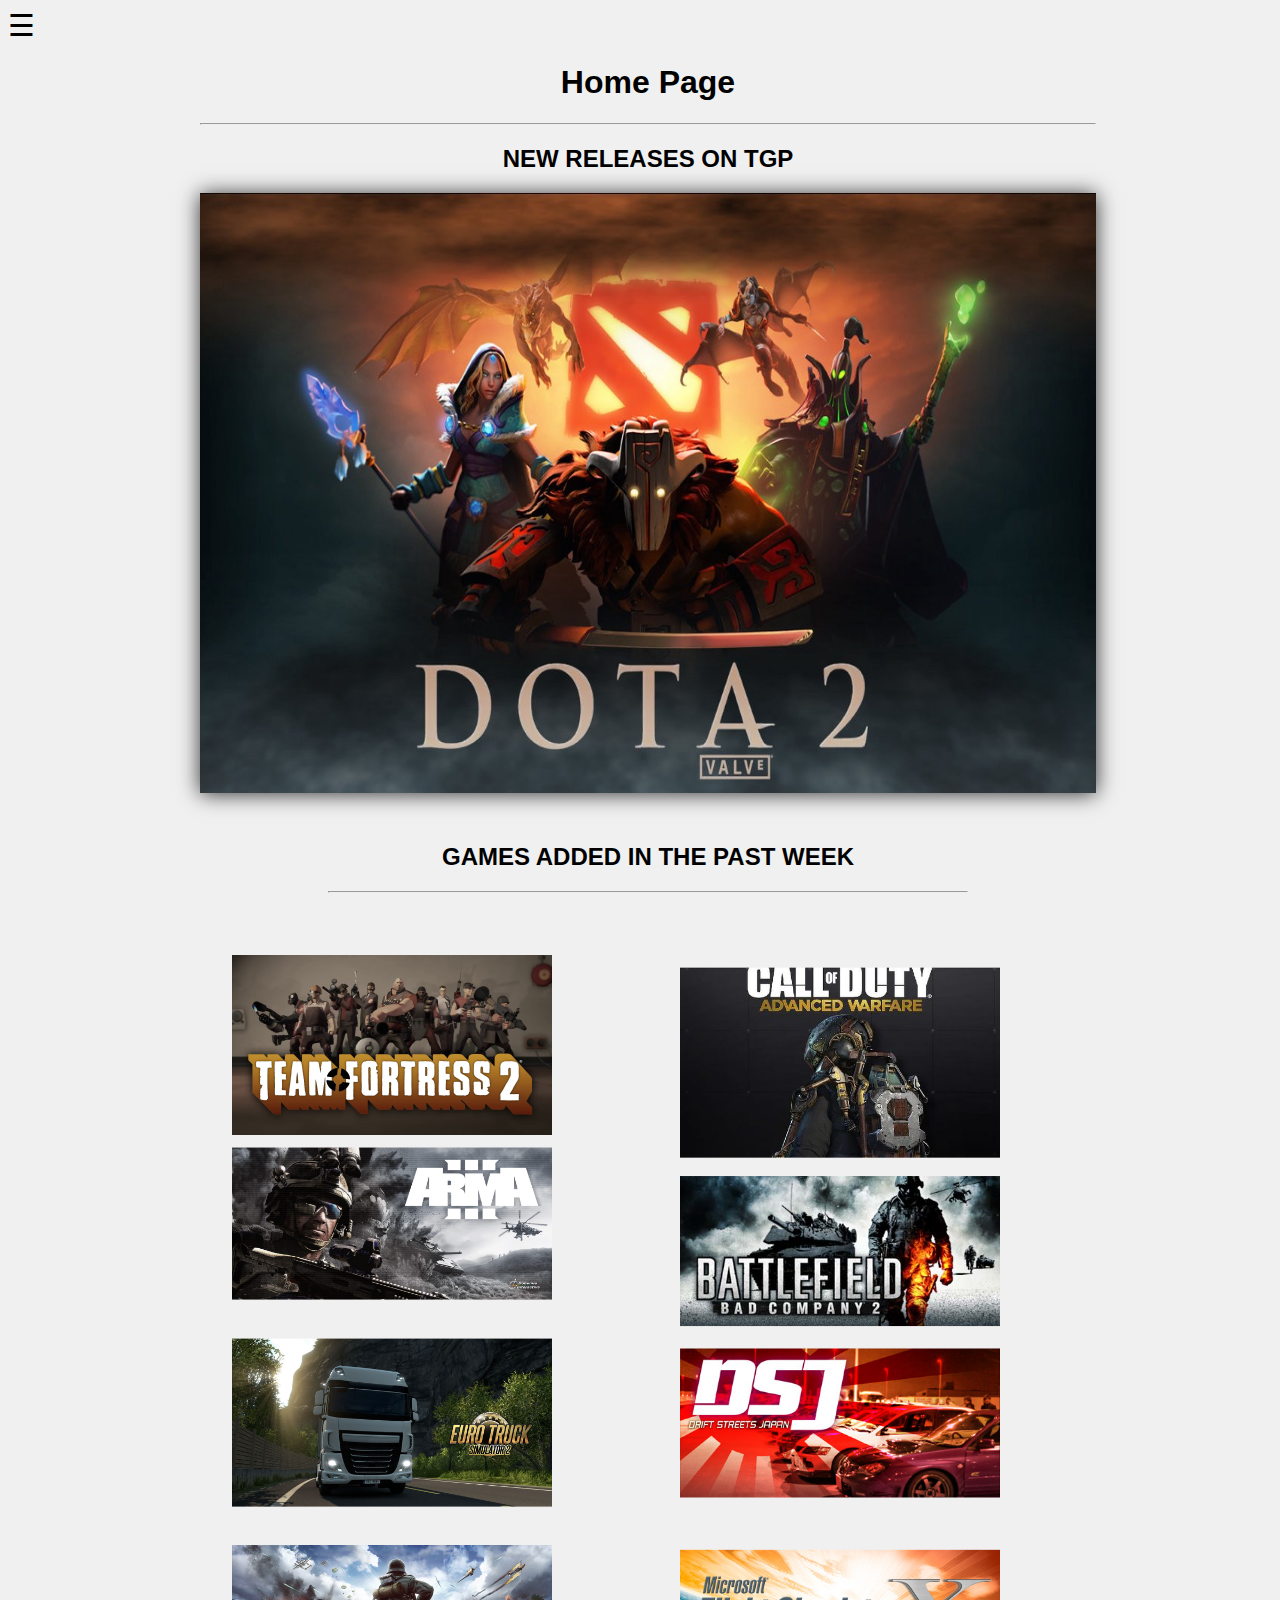
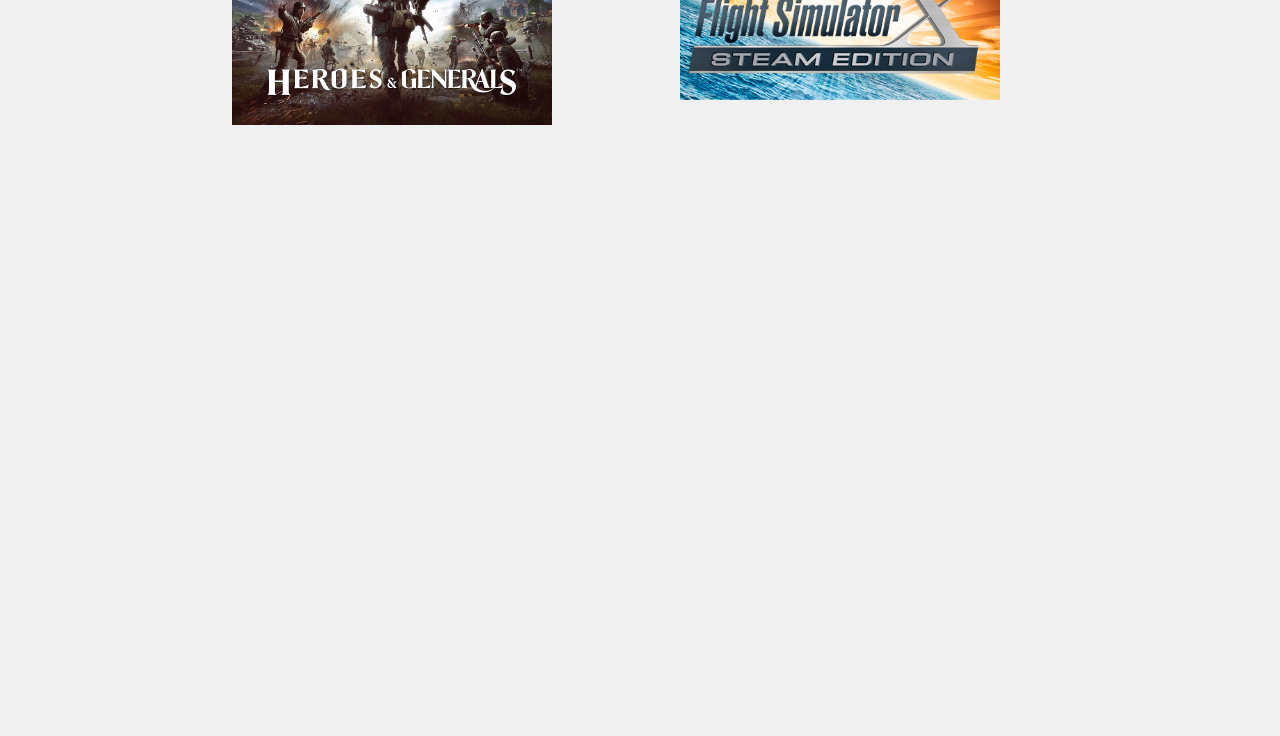
<file: index.html>
<!DOCTYPE html>
<html>
<head>
<link rel="stylesheet" type="text/css" href="homestyle.css">

<style>




</style>
</head>
<body>


	<script>
		

	function openNav() {
  document.getElementById("myNav").style.height = "100%";
}

function closeNav() {
  document.getElementById("myNav").style.height= "0%";
}

var images = ["1.jpg",
"3.jpg",
"4.jpg",
"5.jpg"];
var i=0;

function changeimage(){
	document.getElementById('slideimage').src=images[i];
	if(i<(images.length-1)){
		i++;
	}
	else{
		i=0;
	}

}

setInterval(changeimage,2000)
	
</script>



<div id="myNav" class="overlay">
  <a href="javascript:void(0)" class="closebtn" onclick="closeNav()">&times;</a>
  <div class="overlay-content">
    <a href="newsletter.html">NewsLetter</a>
    <a href="salepage.html">SALE!!</a>
    <a href="#">Store</a>
    <a href="profile.html">Profile</a>
    <a href="mylogin.html">Logout</a>
  </div>
</div>




<span style="font-size:30px;cursor:pointer" onclick="openNav()">&#9776; </span>
<center>

<h1>
	Home Page
</h1>

<div class="slideshow" >
<hr>
<h2>NEW RELEASES ON TGP</h2>
<image src="1.jpg" id="slideimage">

	</div>


<div class="expandimage">

	<h2><center>GAMES ADDED IN THE PAST WEEK</center></h2>
	<hr>
</div>

</br>

<div class="container">
	

  <img src="6.jpg" alt="Avatar" class="image" >
  <div class="overlayexpand">
    <div class="text"> Team Fortress 2</br> Online Multiplayer </br> Strategy </br> 78% Positive Responses</div>
  </div>
</div>
</br>
<div class="container">
  <img src="7.jpg" alt="Avatar" class="image">
  <div class="overlayexpand">
    <div class="text">ARMA 3</br> Online Multiplayer </br> Shooting </br> 75% Positive Responses</div>
  </div>
</div>
</br>
</br>
<div class="container">
  <img src="8.jpg" alt="Avatar" class="image">
  <div class="overlayexpand">
    <div class="text">Euro Truck Simulator 2 </br> Offile/Online Multiplayer </br>Trucking  </br>World Wide Maps  </br>  89% Positive Responses</div>
  </div>
</div>
</br>
</br>
<div class="container">
  <img src="9.jpg" alt="Avatar" class="image">
  <div class="overlayexpand">
  <div class="text">Heroes & Generals</br> Online Multiplayer  </br>Shooting </br>WW2 Story Mode </br>  %70 Positive Responses</div>
  </div>
</div>
<div class="containertwo">
  <img src="10.jpg" alt="Avatar" class="image">
  <div class="overlayexpand">
  <div class="text">COD: Advance Warfare</br> Online Multiplayer/Story Mode  </br>Shooting </br>Exteme Conditions </br>  76% Positive Responses</div>
  </div>
</div>
<div class="containerthree">
  <img src="11.jpg" alt="Avatar" class="image">
  <div class="overlayexpand">
  <div class="text">BattleField Bad Company 2</br> Online/Offline  </br>Shooting </br>Extreme Conditions </br>  78% Positive Responses</div>
  </div>
</div>
<div class="containerfour">
  <img src="12.jpg" alt="Avatar" class="image">
  <div class="overlayexpand">
  <div class="text">DSJ</br> Online/Offline  </br>Drifting </br> Story Mode </br>  56% Positive Responses</div>
  </div>
</div>
<div class="containerfive">
  <img src="13.jpg" alt="Avatar" class="image">
  <div class="overlayexpand">
  <div class="text">Flight Simulator X</br> Online Multiplayer/ Story Mode Practice</br>Simulator </br>Trainig </br>  72% Positive Responses</div>
  </div>
</div>




</center>

     
</body>
</html>
</file>
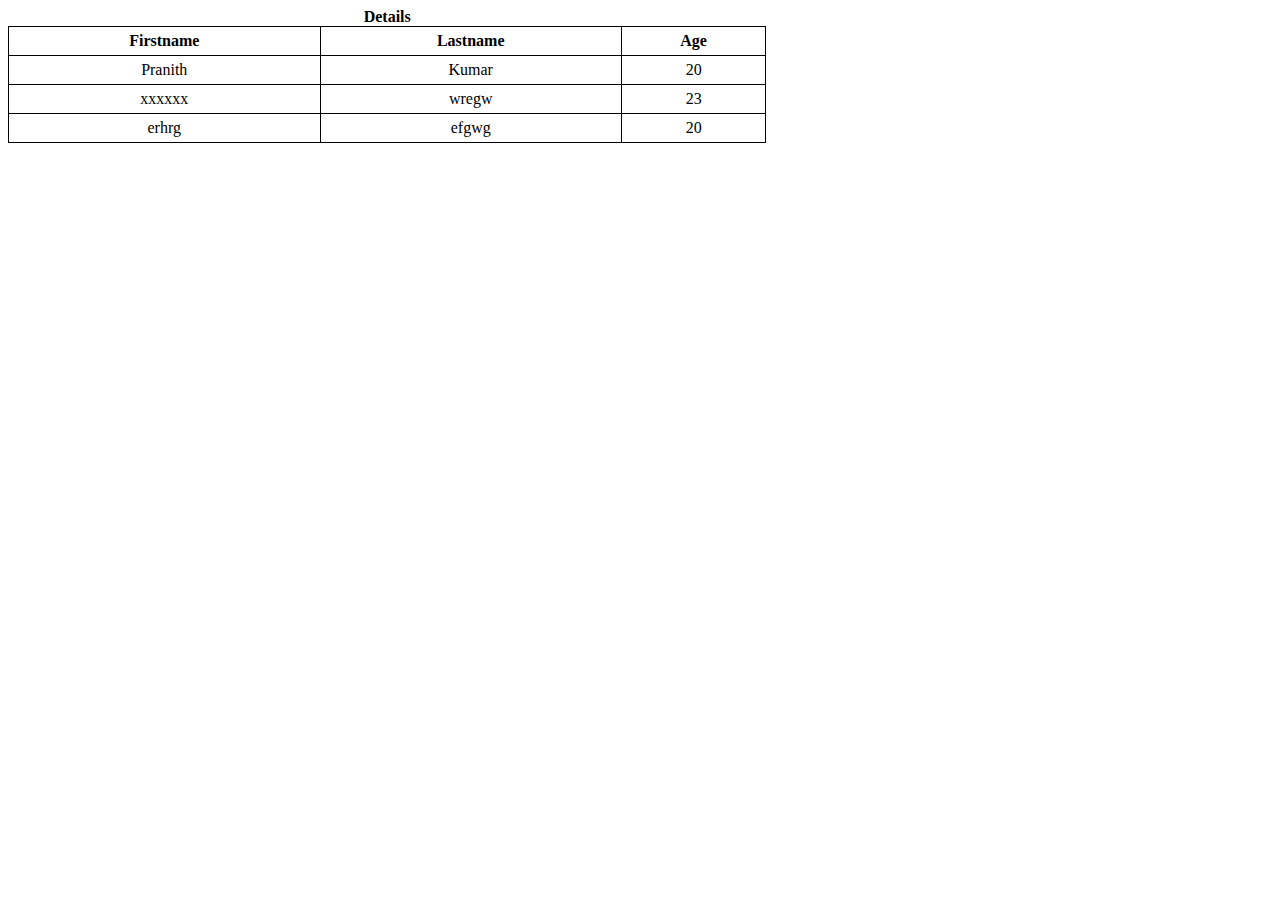
<file: Basic.html>
<!DOCTYPE html>
<html>
<head>
	<style>
		table,th,td{
			
			border:1px solid black;
            border-collapse: collapse;
         
		}
		th,td{
			padding: 5px;
	        text-align: center;	
		}
		table{
			border-spacing: 10px;
		}

	</style>
<body>
<table style="width: 60%">
   <caption><b>Details</b></caption>
<tr>
	<th>Firstname</th>
	<th>Lastname</th>
	<th>Age</th>
</tr>
<tr>

	<td>Pranith</td>
	<td>Kumar</td>
	<td>20</td>
</tr>
<tr>
	<td>xxxxxx</td>
	<td>wregw</td>
	<td>23</td>
</tr>
<tr>
	<td>erhrg</td>
	<td>efgwg</td>
	<td>20</td>
</tr>
</table>
</body>
</html>
</file>
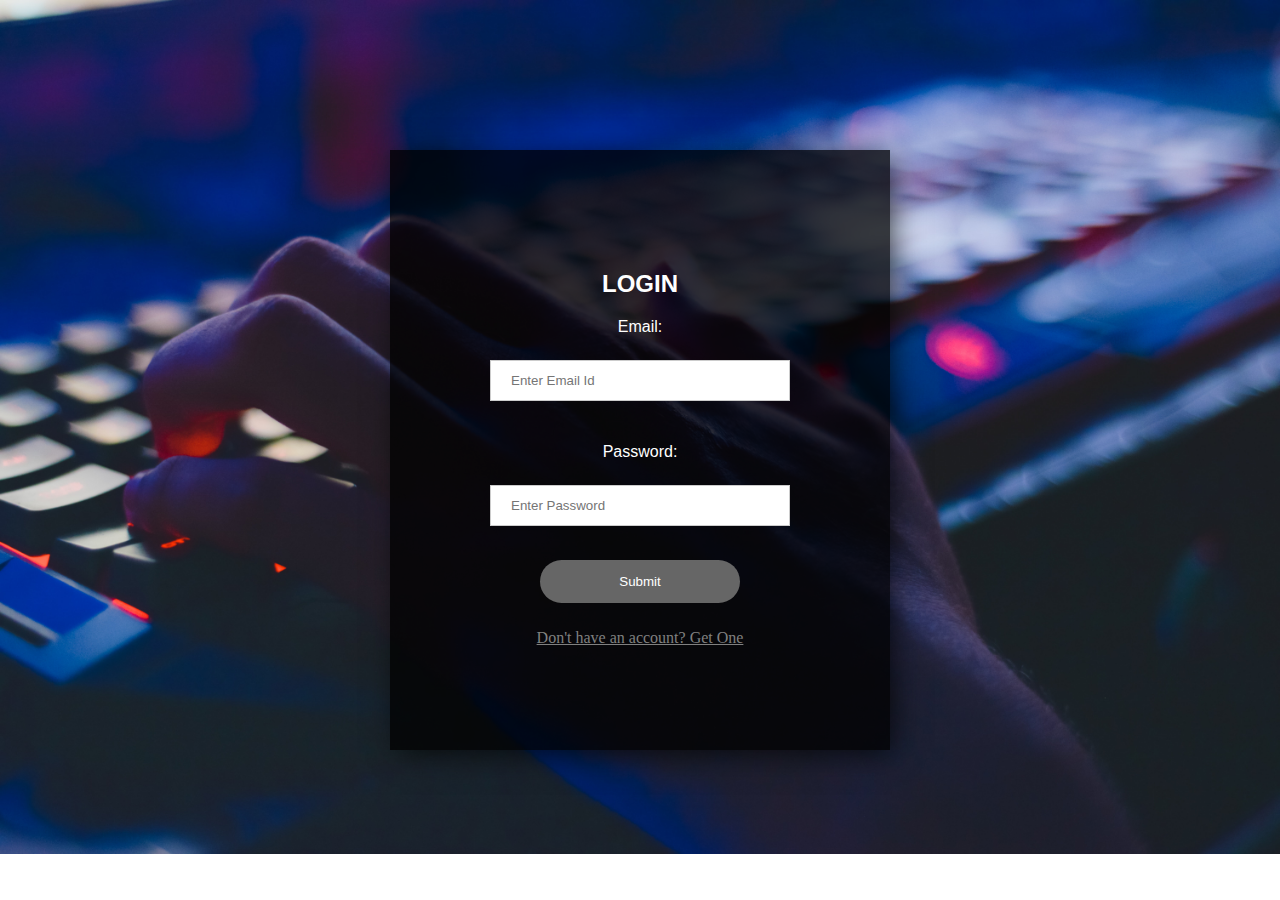
<file: mylogin.html>
<!DOCTYPE html>
<html>
<head>
	<style>
		.LoginBox{
			width: 500px;
			height:600px;
			background-color: rgba(0,0,0,0.75);
			color: #fff;
			top: 50%;
			left:50%;
			position: absolute;
			transform: translate(-50%,-50%);
			box-sizing: border-box;
			padding: 100px 0px;
			box-shadow: 6px 6px 29px -4px rgba(0,0,0,0.75);
		}

		
		

input[type=text], input[type=password] {
  width: 60%;
  padding: 12px 20px;
  margin: 8px 0;
  display: inline-block;
  border: 1px solid #ccc;
  box-sizing: border-box;

}

 button {
  background-color: #666666;
  color: white;
  padding: 14px 20px;
  margin: 8px 0;
  border: none;
  border-radius: 50px ;
  cursor: pointer;
  width: 40%;
  font-family: Impact, Charcoal, sans-serif;
}

button:hover {
  opacity: 0.8;
}
body {
  background-image: url("2.jpg");
  background-repeat: no-repeat;
  height: 100%;
  background-size: cover;

}
h2{
	font-family: Impact, Charcoal, sans-serif;
}
p{
	font-family: Impact, Charcoal, sans-serif;
}
span{
	font-family: Impact, Charcoal, sans-serif;
}

	</style>


</head>
<body>

 <script type="text/javascript">
 	function validate() {
 		var a= document.LoginForm.EmailId.value;
 		var b=document.LoginForm.password.value;
 		if((a.length)=='0')
 		{
          document.getElementById('message').innerHTML="Please Enter Email Id";
 		}
 		if(a.indexOf('@')<=0){
 			document.getElementById('message').innerHTML="Invalid Email Id";
 			return false;
 		}
 		if((a.charAt(a.length-4)!='.') && (a.charAt(a.length-3)!='.')){
 			document.getElementById('message').innerHTML="Invalid Email Id";
 			return false;
 		}
 	
			
 		else{
 			alert("Login Success");
 			window.location="myhome.html";
 			return false;
 		}
 		
 		
 	}
 </script>


	<form name="LoginForm" onsubmit="return validate()">
	

	<div class="LoginBox">
	<center>

		<span><h2>LOGIN</h2></span> 


		<p>Email:</p>
	<input type="text" placeholder="Enter Email Id" name="EmailId" value="" required="required">
</br>

	<span id="message" ></span>
</br>


<p>Password:</p><input type="password" placeholder="Enter Password" name="password" value="" required="required" >
</br>
</br>


<button type="Submit">Submit</button>
</br>
</br>


<a href="mysignup.html" id="Account">Don't have an account? Get One</a>
<style text="text/css">
	#Account{
		color: gray;

	}
	#Account:hover{
		color: yellow;
	}
	</div>

</style>
</center>
	
</form>
</body>
</html>
</file>
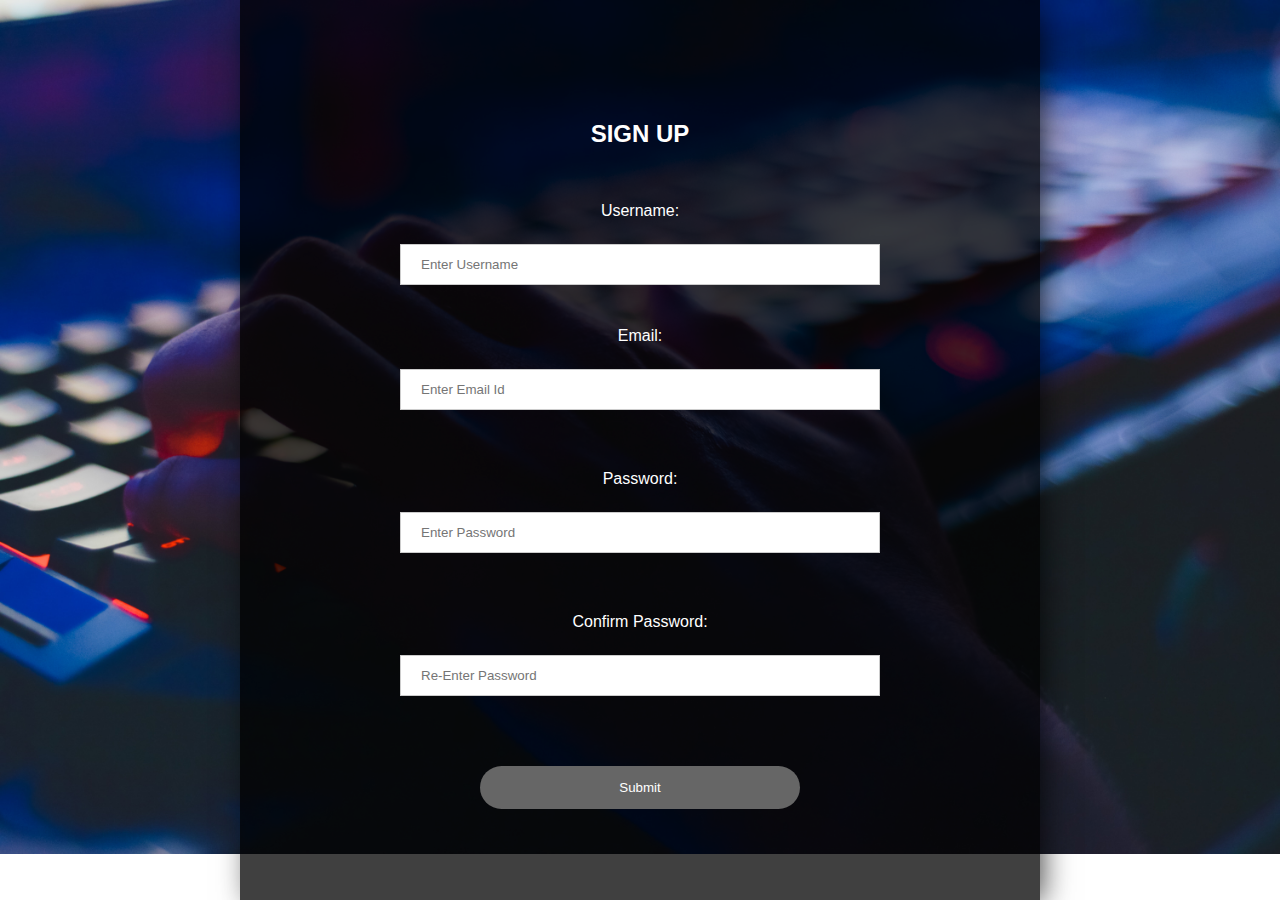
<file: mysignup.html>
<!DOCTYPE html>
<html>
<head>
	<title></title>
	<style type="text/css">
		.LoginBox{
			width: 800px;
			height:900px;
			background-color: rgba(0,0,0,0.75);
			color: #fff;
			top: 50%;
			left:50%;
			position: absolute;
			transform: translate(-50%,-50%);
			box-sizing: border-box;
			padding: 100px 0px;
			box-shadow: 6px 6px 29px -4px rgba(0,0,0,0.75);
		}

  input[type=text], input[type=password] {
  width: 60%;
  padding: 12px 20px;
  margin: 8px 0;
  display: inline-block;
  border: 1px solid #ccc;
  box-sizing: border-box;

}
	body {
  background-image: url("2.jpg");
  background-repeat: no-repeat;
  height: 100%;
  background-size: cover;

}
  button {
  background-color: #666666;
  color: white;
  padding: 14px 20px;
  margin: 8px 0;
  border: none;
  border-radius: 50px ;
  cursor: pointer;
  width: 40%;
  font-family: Impact, Charcoal, sans-serif;
}
h2{
	font-family: Impact, Charcoal, sans-serif;
}
p{
	font-family: Impact, Charcoal, sans-serif;
}
span{
	font-family: Impact, Charcoal, sans-serif;
}

button:hover {
  opacity: 0.8;
}
	</style>
	
</head>
<body>
	<script type="text/javascript">
		function passvalidate(){
			var a=document.getElementById('Password').value;
			var b=document.getElementById('Passwords').value;
			var c=document.getElementById('email').value;

			if(a==""){
				document.getElementById('message').innerHTML="Please Enter Password";
				return false;
			}
			if(a.length<5){
				document.getElementById('message').innerHTML="Password must be greater than 5 characters";
				return false;
			}
			if(a.length>15){
				document.getElementById('message').innerHTML="Password must be lesser than 15 characters";
				return false;
			}
			if(a!=b){
				document.getElementById('messages').innerHTML="Passwords Don't Match";
				return false;
			}
			if((c.length)=='0')
 		{
          document.getElementById('emess').innerHTML="Please Enter Email Id";
 		}
 		if(c.indexOf('@')<=0){
 			document.getElementById('emess').innerHTML="Invalid Email Id";
 			return false;
 		}
 		if((c.charAt(c.length-4)!='.') && (c.charAt(c.length-3)!='.')){
 			document.getElementById('emess').innerHTML="Invalid Email Id";
 			return false;
 		}
 		else{
 			alert("Sign Up Success");
 			window.location="myhome.html";
 			return false;
 		}

		}
	</script>


	<form onsubmit="return passvalidate()">
		<div class="LoginBox">
			<center>

				<span><h2>SIGN UP</h2></span> 
			</br>
		<p>Username:</p>
	

		<input type="text" name="username" placeholder="Enter Username" required="required">
	</br>
</br>
<p>Email:</p>

<input type="text" id="email" placeholder="Enter Email Id" value="" required="required">
</br>
<span id="emess"> </span>
</br>
</br>

		<p>Password:</p>
	
		<input type="password" id="Password" placeholder="Enter Password" value="" required="required">
		</br>
<span id="message"> </span>
	</br>
</br>
 
		<p>Confirm Password:</p>
	
		<input type="password"  id="Passwords" placeholder="Re-Enter Password" value="" required="required">
		</br>
<span id="messages">  </span>
</br></br></br>
<button type="Submit">Submit</button>

</center>
</div>
	</form>

</body>
</html>
</file>
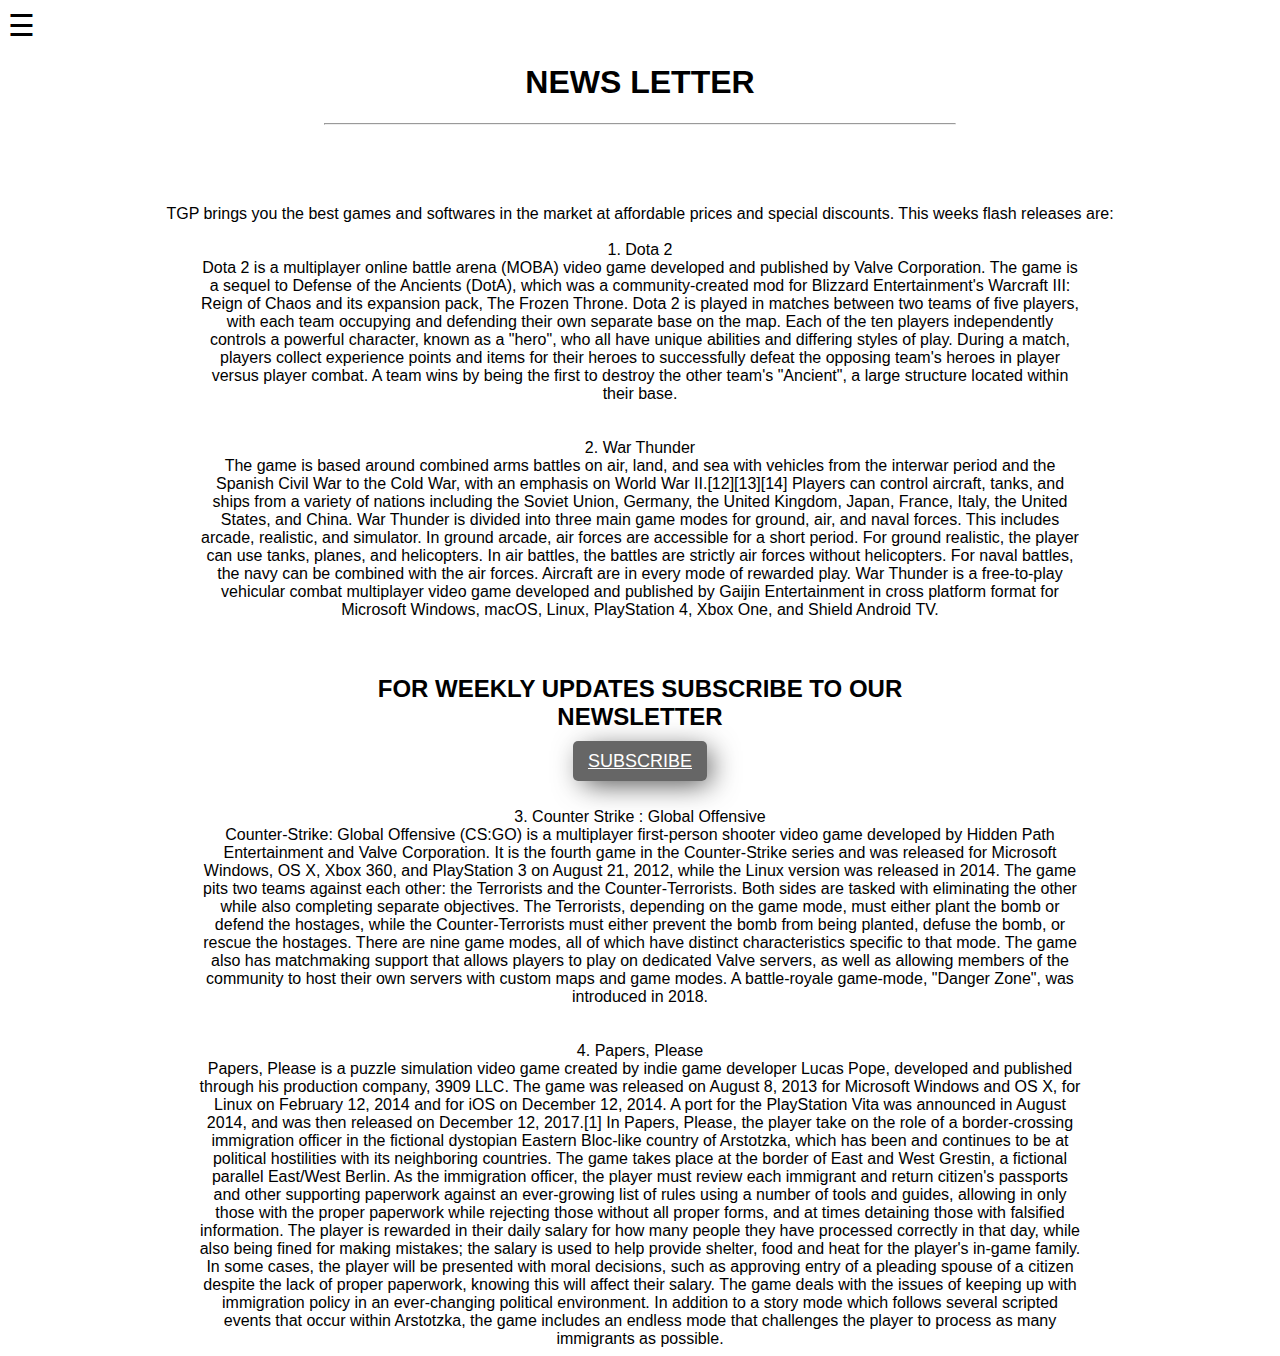
<file: newsletter.html>
<!DOCTYPE html>
<html>
<head>
	<title>NEWSLETTER</title>
	<link rel="stylesheet" type="text/css" href="style.css">


</head>
<body>

	<script>
		

	function openNav() {
  document.getElementById("myNav").style.height = "100%";
}

function closeNav() {
  document.getElementById("myNav").style.height= "0%";
}

	
</script>



<div id="myNav" class="overlay">
  <a href="javascript:void(0)" class="closebtn" onclick="closeNav()">&times;</a>
  <div class="overlay-content">
  	<a href="myhome.html">Home</a>
    
    <a href="salepage.html">SALE!!</a>
    <a href="#">Store</a>
    <a href="profile.html">Profile</a>
    <a href="mylogin.html">Logout</a>
  </div>
</div>




<span style="font-size:30px;cursor:pointer" onclick="openNav()">&#9776; </span>
<center>

<div class="main">
	<h1><center>NEWS LETTER</center></h1>
	<hr>
</div>
</br></br></br></br>
TGP brings you the best games and softwares in the market at affordable prices and special discounts.

This weeks flash releases are:
</br>
</br>
<div class="container">
1. Dota 2
</br>
Dota 2 is a multiplayer online battle arena (MOBA) video game developed and published by Valve Corporation. The game is a sequel to Defense of the Ancients (DotA), which was a community-created mod for Blizzard Entertainment's Warcraft III: Reign of Chaos and its expansion pack, The Frozen Throne. Dota 2 is played in matches between two teams of five players, with each team occupying and defending their own separate base on the map. Each of the ten players independently controls a powerful character, known as a "hero", who all have unique abilities and differing styles of play. During a match, players collect experience points and items for their heroes to successfully defeat the opposing team's heroes in player versus player combat. A team wins by being the first to destroy the other team's "Ancient", a large structure located within their base.
</br></br></br>
2. War Thunder
</br>
The game is based around combined arms battles on air, land, and sea with vehicles from the interwar period and the Spanish Civil War to the Cold War, with an emphasis on World War II.[12][13][14] Players can control aircraft, tanks, and ships from a variety of nations including the Soviet Union, Germany, the United Kingdom, Japan, France, Italy, the United States, and China.

War Thunder is divided into three main game modes for ground, air, and naval forces. This includes arcade, realistic, and simulator. In ground arcade, air forces are accessible for a short period. For ground realistic, the player can use tanks, planes, and helicopters. In air battles, the battles are strictly air forces without helicopters. For naval battles, the navy can be combined with the air forces. Aircraft are in every mode of rewarded play.

War Thunder is a free-to-play vehicular combat multiplayer video game developed and published by Gaijin Entertainment in cross platform format for Microsoft Windows, macOS, Linux, PlayStation 4, Xbox One, and Shield Android TV.
</br></br></br>
<div class="container">
		<h2>FOR WEEKLY UPDATES SUBSCRIBE TO OUR NEWSLETTER</h2>
		<a href="#" class="button" id="button">SUBSCRIBE</a>

	</div>
	<br><br>
3. Counter Strike : Global Offensive
</br>
Counter-Strike: Global Offensive (CS:GO) is a multiplayer first-person shooter video game developed by Hidden Path Entertainment and Valve Corporation. It is the fourth game in the Counter-Strike series and was released for Microsoft Windows, OS X, Xbox 360, and PlayStation 3 on August 21, 2012, while the Linux version was released in 2014.

The game pits two teams against each other: the Terrorists and the Counter-Terrorists. Both sides are tasked with eliminating the other while also completing separate objectives. The Terrorists, depending on the game mode, must either plant the bomb or defend the hostages, while the Counter-Terrorists must either prevent the bomb from being planted, defuse the bomb, or rescue the hostages. There are nine game modes, all of which have distinct characteristics specific to that mode. The game also has matchmaking support that allows players to play on dedicated Valve servers, as well as allowing members of the community to host their own servers with custom maps and game modes. A battle-royale game-mode, "Danger Zone", was introduced in 2018.
</br></br></br>
4. Papers, Please
</br>
Papers, Please is a puzzle simulation video game created by indie game developer Lucas Pope, developed and published through his production company, 3909 LLC. The game was released on August 8, 2013 for Microsoft Windows and OS X, for Linux on February 12, 2014 and for iOS on December 12, 2014. A port for the PlayStation Vita was announced in August 2014, and was then released on December 12, 2017.[1]

In Papers, Please, the player take on the role of a border-crossing immigration officer in the fictional dystopian Eastern Bloc-like country of Arstotzka, which has been and continues to be at political hostilities with its neighboring countries. The game takes place at the border of East and West Grestin, a fictional parallel East/West Berlin. As the immigration officer, the player must review each immigrant and return citizen's passports and other supporting paperwork against an ever-growing list of rules using a number of tools and guides, allowing in only those with the proper paperwork while rejecting those without all proper forms, and at times detaining those with falsified information. The player is rewarded in their daily salary for how many people they have processed correctly in that day, while also being fined for making mistakes; the salary is used to help provide shelter, food and heat for the player's in-game family. In some cases, the player will be presented with moral decisions, such as approving entry of a pleading spouse of a citizen despite the lack of proper paperwork, knowing this will affect their salary. The game deals with the issues of keeping up with immigration policy in an ever-changing political environment. In addition to a story mode which follows several scripted events that occur within Arstotzka, the game includes an endless mode that challenges the player to process as many immigrants as possible.





</div>

	<div class="popup">
		<div class="popup-content">
			<h2>PLEASE FILL IN DETAILS FOR WEEKLY UPDATES</h2>
			<img src="close.jpg" class="close" style="width:5%; height:10%; position:absolute; top:-20px; right: -10px; border-radius: 50px; cursor: pointer;
">
			<input type="text" name="username" placeholder="Username" required="required">
			<input type="text" name="email" placeholder="Email Id" required="required"><br>
			<a href="newsletter.html" class="button">SUBSCRIBE</a>
			
			
		</div>
		
	</div>
<script type="text/javascript">
	document.getElementById('button').addEventListener("click",function(){
		document.querySelector(".popup").style.display="flex";
})
	document.querySelector(".close").addEventListener("click", function(){
		document.querySelector(".popup").style.display="none";
	})
</script>
</center>
</body>
</html>
</file>
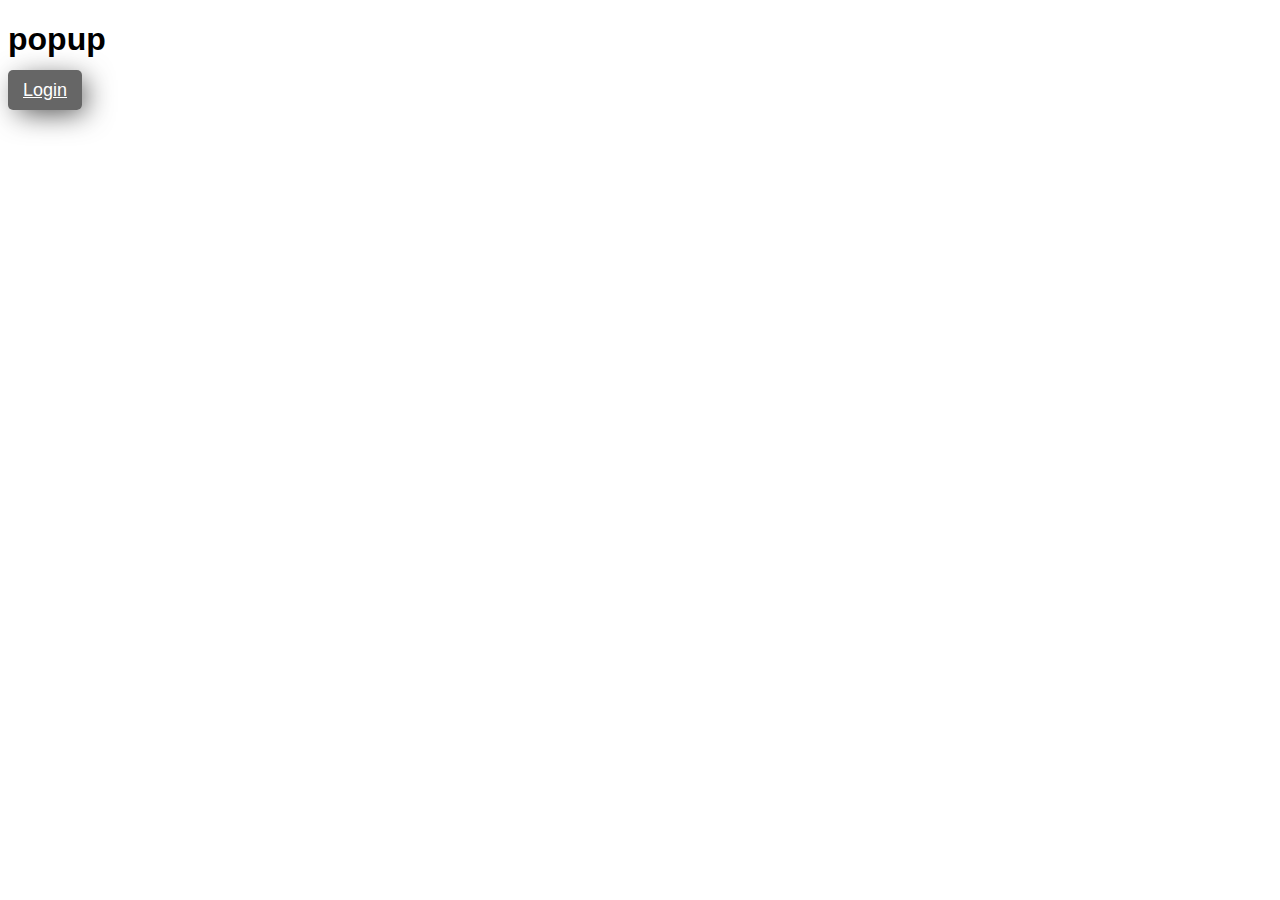
<file: popup.html>
<!DOCTYPE html>
<html>
<head>
<link rel="stylesheet" type="text/css" href="style.css">
	<title> </title>
</head>
<body>
	<div class="container">
		<h1>popup</h1>
		<a href="#" class="button" id="button">Login</a>

	</div>
	<div class="popup">
		<div class="popup-content">
			<input type="text" name="username" placeholder="username">
			<input type="password" name="password" placeholder="password">
			<a href="#" class="button">Login</a>
			
		</div>
		
	</div>
<script type="text/javascript">
	document.getElementById('button').addEventListener("click",function(){
		document.querySelector(".popup").style.display="flex";
	})
</script>
</body>
</html>
</file>
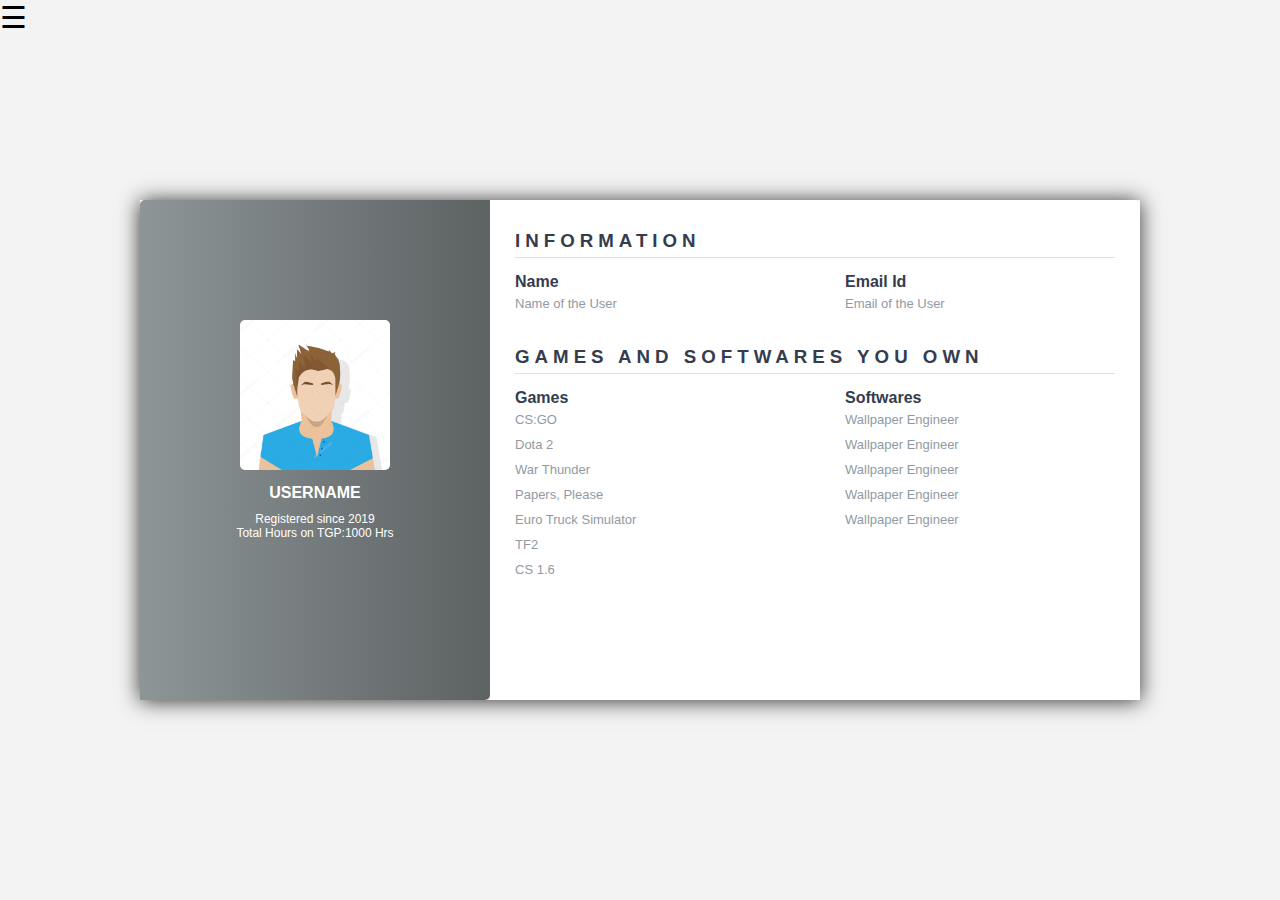
<file: profile.html>
<!DOCTYPE html>
<html>
<head>
	<link rel="stylesheet" type="text/css" href="styleprofile.css">
	<title></title>

</head>
<body>
	<script>
		

	function openNav() {
  document.getElementById("myNav").style.height = "100%";
}

function closeNav() {
  document.getElementById("myNav").style.height= "0%";
}

	
</script>



<div id="myNav" class="overlay">
  <a href="javascript:void(0)" class="closebtn" onclick="closeNav()">&times;</a>
  <div class="overlay-content">
  	<a href="myhome.html">Home</a>
    <a href="newsletter.html">News Letter</a>
    <a href="salepage.html">SALE!!</a>
    <a href="#">Store</a>
    
    <a href="mylogin.html">Logout</a>
  </div>
</div>




<span style="font-size:30px;cursor:pointer" onclick="openNav()">&#9776; </span>

	<div class="wrapper">
		<div class="left">
			<br><br><br><br><br>
			<img src="avatar.jpg" width="150">
			<h4>USERNAME</h4>
			<p>Registered since 2019</p>
			<p>Total Hours on TGP:1000 Hrs</p>
			


		</div>
			

			<div class="right">
			
			<div class="info">
				<h3>Information</h3>
				<div class="info_data">
					<div class="data">
						<h4>Name</h4>
						<p>Name of the User</p>
					</div>
					<div class="data">
						<h4>Email Id</h4>
						<p>Email of the User</p>

					</div>
				</div>
			</div>	
			
			<div class="infovuyv">
				<h3>Games and Softwares You Own</h3>
				<div class="infovuyv_data">
					<div class="data">
						<h4>Games</h4>
						<p>CS:GO</p>
						<p>Dota 2</p>
						<p>War Thunder</p>
						<p>Papers, Please</p>
						<p>Euro Truck Simulator</p>
						<p>TF2</p>
						<p>CS 1.6</p>
					</div>
					<div class="data">
						<h4>Softwares</h4>
						<p>Wallpaper Engineer</p>
						<p>Wallpaper Engineer</p>
						<p>Wallpaper Engineer</p>
						<p>Wallpaper Engineer</p>
						<p>Wallpaper Engineer</p>

					</div>
				</div>
			</div>	
		</div>
	</div>

</body>
</html>
</file>
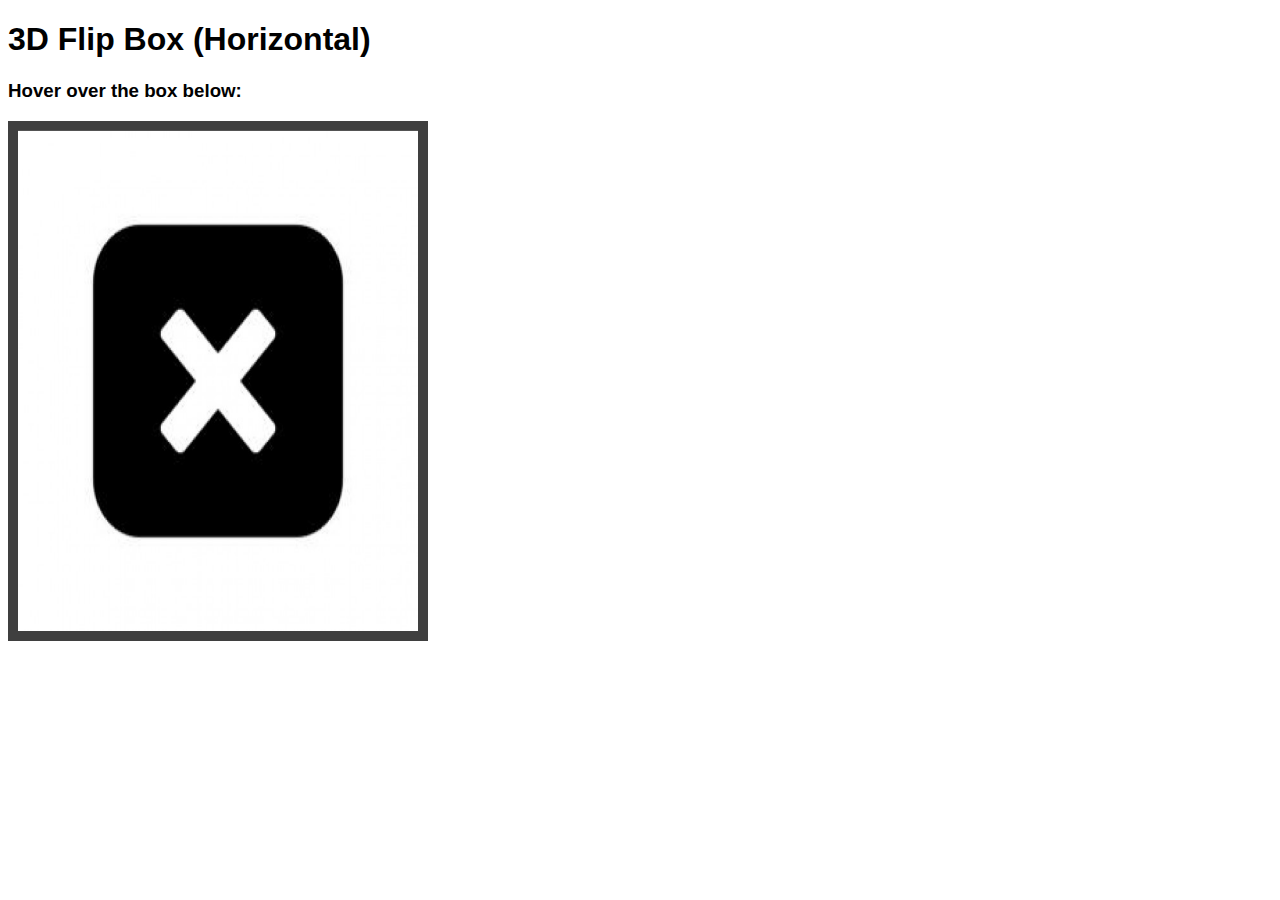
<file: sale.html>
<!DOCTYPE html>
<html>
<head>

<style>
body {
  font-family: Arial, Helvetica, sans-serif;
}

.flip-box {
  background-color: transparent;
  width: 400px;
  height: 500px;
  border: 10px solid #3f3f3f;
  perspective: 1000px;
}

.flip-box-inner {
  position: relative;
  width: 100%;
  height: 100%;
  text-align: center;
  transition: transform 0.8s;
  transform-style: preserve-3d;
}

.flip-box:hover .flip-box-inner {
  transform: rotateY(180deg);
}

.flip-box-front, .flip-box-back {
  position: absolute;
  width: 100%;
  height: 100%;
  backface-visibility: hidden;
}

.flip-box-front {
  background-color: #bbb;
  color: black;
}

.flip-box-back {
  background-color: #3f3f3f;
  color: white;
  transform: rotateY(180deg);
}
</style>
</head>
<body>

<h1>3D Flip Box (Horizontal)</h1>
<h3>Hover over the box below:</h3>

<div class="flip-box">
  <div class="flip-box-inner">
    <div class="flip-box-front">
      <img src="close.jpg" style="width:100%; height:100%;  cursor: pointer;">
     
    </div>
    <div class="flip-box-back">
      
    </div>
  </div>
</div>

</body>
</html>
</file>
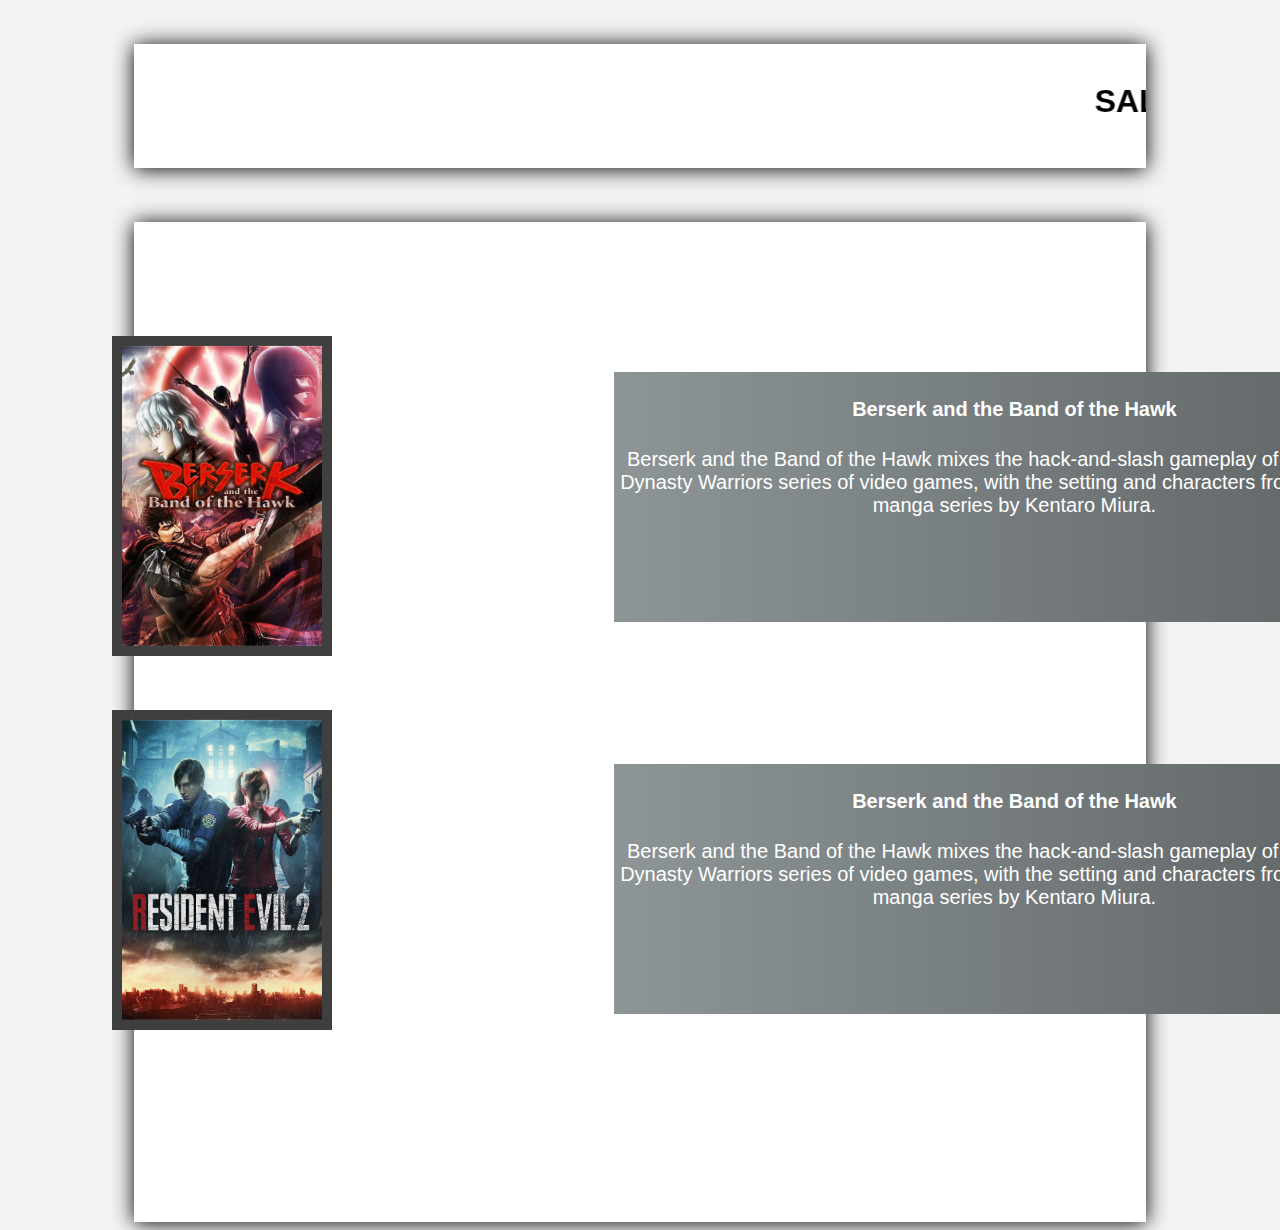
<file: salepage.html>
<!DOCTYPE html>
<html>
<head>
	<link rel="stylesheet" type="text/css" href="sale.css">
	<title>SALE!!</title>


</head>
<body>
	<center><br><br>
    <div class="container" width="80%">

<br>
	<h1><marquee>SALE!! &nbsp&nbsp&nbsp&nbsp&nbsp SALE!! &nbsp&nbsp&nbsp&nbsp&nbsp SALE!! &nbsp&nbsp&nbsp&nbsp&nbspSALE!! &nbsp&nbsp&nbsp&nbsp&nbsp SALE!! &nbsp&nbsp&nbsp&nbsp&nbsp SALE!! &nbsp&nbsp&nbsp&nbsp&nbsp</marquee></h1>
	<br>
	</center>
	<center><br><br><br>
	<div class="secondcontainer">
		<div class="firstdata">
		<h4>Berserk and the Band of the Hawk</h4>

		<p>Berserk and the Band of the Hawk mixes the hack-and-slash gameplay of Koei Tecmo's<br> Dynasty Warriors series of video games, with the setting and characters from the Berserk<br> manga series by Kentaro Miura.</p>


	</div>
		<br>
	<div class="flip-box" >
  <div class="flip-box-inner">
    <div class="flip-box-front">
      <img src="14.jpg" style="width:100%; height:100%;  cursor: pointer;">
     
    </div>
    <div class="flip-box-back">
    	<br><br><br>
    	<p>
    	Price Before Sale:2000
    	<br><br>
    	Price After Sale:999
      </p>
    </div>
  </div>
</div><br><br><br>

		<div class="seconddata">
		<h4>Berserk and the Band of the Hawk</h4>

		<p>Berserk and the Band of the Hawk mixes the hack-and-slash gameplay of Koei Tecmo's<br> Dynasty Warriors series of video games, with the setting and characters from the Berserk<br> manga series by Kentaro Miura.</p>


	</div>
<div class="flip-box" >
  <div class="flip-box-inner">
    <div class="flip-box-front">
    	
      <img src="15.jpg"  style="width:100%; height:100%;  cursor: pointer;">
  
     
    </div>
    <div class="flip-box-back">
    	<br><br><br>
    	<P>

    	Price Before Sale:2000
    	<br><br>
    	Price After Sale:999
      </p>
    </div>
  </div>
</div>
</div>
</div>

</center>
</body>
</html>
</file>
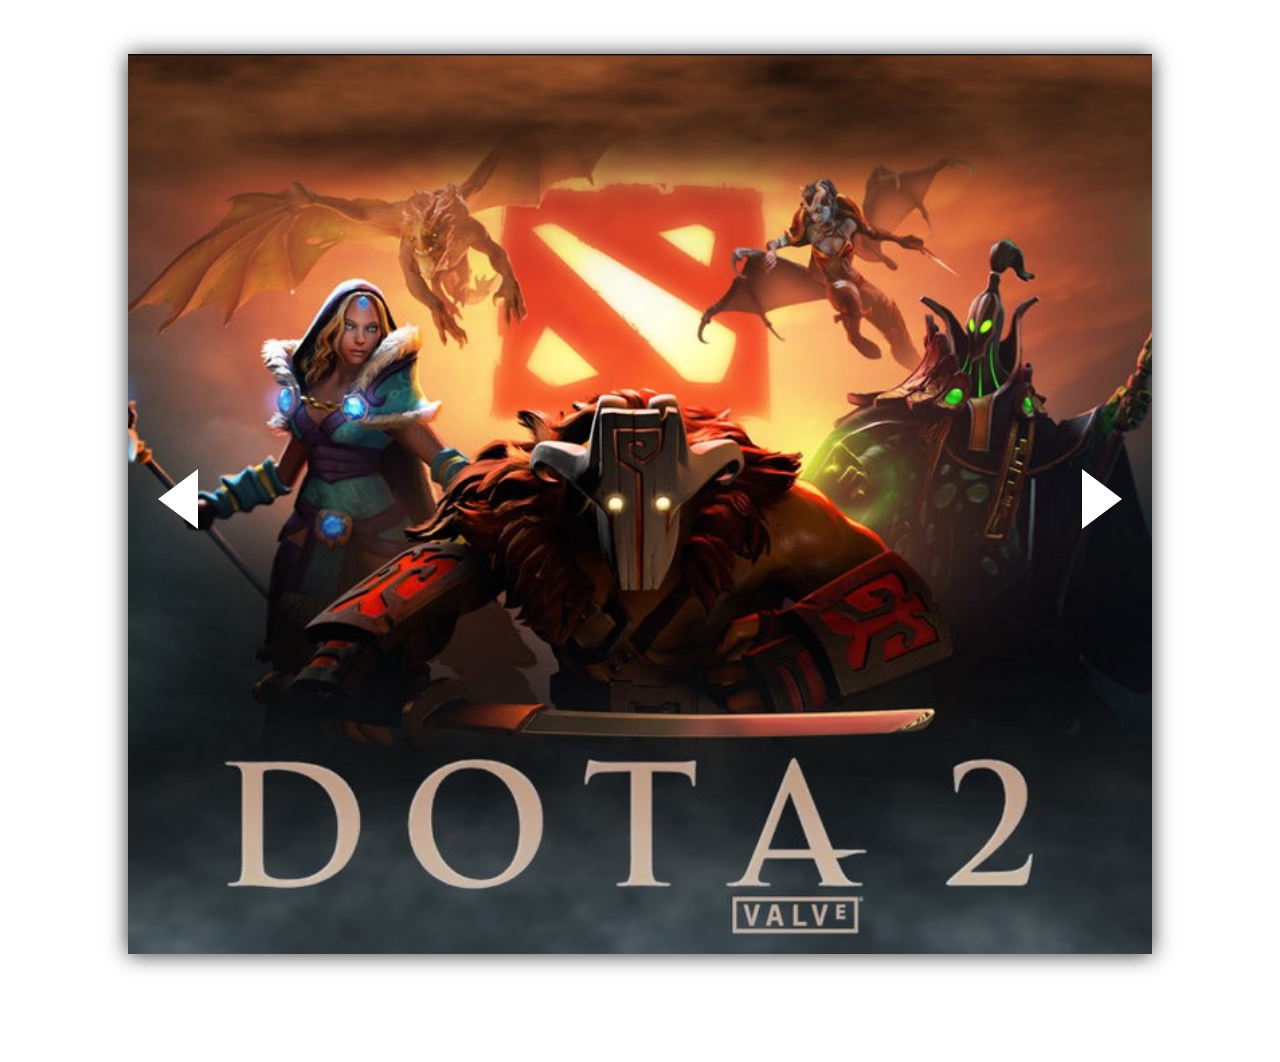
<file: storepage.html>
<!DOCTYPE html>
<html>
<head>
	<link rel="stylesheet" type="text/css" href="stylestore.css">
	<title>Store</title>
	
</head>
<body>
	
<br><br><br>
<center>
	<div class="wrap">
		<div id="arrow-left" class="arrow"></div>
		<center>
		<div id="slider">

			<div class="slide slide1">
				<div class="slide-content">
					<span></span>
					
				</div>
				
			</div>
			<div class="slide slide2">
				<div class="slide-content">
					<span></span>
					
				</div>
				
			</div>
			<div class="slide slide3">
				<div class="slide-content">
					<span></span>
					
				</div>
				
			</div>
		</div>
		<div id="arrow-right" class="arrow"></div>
	</div>
		<script type="text/javascript">
		let sliderImages=document.querySelectorAll('.slide'),
		arrowLeft=document.querySelector('#arrow-left'),
		arrowRight=document.querySelector('#arrow-right'),
		current=0;

		function reset(){
			for(let i = 0; i < sliderImages.length; i++){
				sliderImages[i].style.display='none';

			}
		}
		function startSlide(){
			reset();
			sliderImages[0].style.display='block';
			
		}

		function slideLeft(){
			reset();
			sliderImages[current-1].style.display='block';
			current--;
		}
		function slideRight(){
			reset();
			sliderImages[current+1].style.display='block';
			current++;
		}

		arrowLeft.addEventListener('click', function(){
			if (current===0) {
				current=sliderImages.length;
			}
			slideLeft();
		});

		arrowRight.addEventListener('click', function(){
			if (current=== sliderImages.length -1) {
				current= -1;
			}
			slideRight();
		});

		startSlide();

	</script>	
	<br><br><br><br><br><br>

	

	
	

</body>
</html>
</file>
<file: homestyle.css>
body {
  font-family:Impact, Charcoal, sans-serif;
  background:#f3f3f3; 
}

.overlay {
  height: 0;
  width: 100%;
  position: fixed;
  z-index: 1;
  top: 0;
  left: 0;
  background-color: rgb(0,0,0);
  background-color: rgba(0,0,0, 0.9);
  overflow-y: hidden;
  transition: 500ms;
}

.overlay-content {
  position: relative;
  top: 25%;
  width: 100%;
  text-align: center;
  margin-top: 30px;
}

.overlay a {
  padding: 8px;
  text-decoration: none;
  font-size: 36px;
  color: #818181;
  display: block;
  transition: 0.3s;
}

.overlay a:hover, .overlay a:focus {
  color: #f1f1f1;
}

.overlay .closebtn {
  position: absolute;
  top: 20px;
  right: 45px;
  font-size: 60px;
}

.slideshow{
  width: 70%;
  height: 700px;




}
#slideimage{
  width:100%;
  height: 600px;
  box-sizing: border-box;
  box-shadow: 0 1px 20px 0 rgba(0,0,0,0.8);
}
body {
  background-color: rgb(240,240,240);
  background-repeat: no-repeat;
  height: 100%;
  width: 100%;
  background-size: cover;

}
.container {

  transform: translate(-40%,20%);
  position: relative;
  width: 50%;
  
}
.containertwo {
  transform: translate(30%,-380%);
  position: relative;
  width: 50%;
  
}
.containerthree {
  transform: translate(30%,-470%);
  position: relative;
  width: 50%;

  
}
.containerfour {
  transform: translate(30%,-455%);
  position: relative;
  width: 50%;
  
}
.containerfive {

  transform: translate(30%,-420%);
  position: relative;
  width: 50%;
  
}

.image {

  display: block;
  width: 50%;
  height: auto;
}

.overlayexpand {
  position: absolute;
  bottom: 100%;
  left: 0;
  right: ;
  background-color: #666666;
  overflow: hidden;
  width: 50%;
  height:0;
  transition: .5s ease;
  transform: translate(50%,0%);
}

.container:hover .overlayexpand {

  bottom: 0;
  height: 100%;
}
.containertwo:hover .overlayexpand {

  bottom: 0;
  height: 100%;
}
.containerthree:hover .overlayexpand {

  bottom: 0;
  height: 100%;
}
.containerfour:hover .overlayexpand {

  bottom: 0;
  height: 100%;
}
.containerfive:hover .overlayexpand {

  bottom: 0;
  height: 100%;
}
.text {
  color: white;
  font-size: 20px;
  position: absolute;
  top: 50%;
  left: 50%;

  transform: translate(-50%, -50%);
  text-align: center;
}
.expandimage{
  width:50%;

}
</file>
<file: style.css>
.subscribe{
	font-size: 30px;
	margin-bottom: 30px;
}
.button{
	background-color: #666666;
  color: white;
  font-size: 18px;
  padding: 10px 15px;
 transition: 0.5s; 
  border-radius: 5px ;
  box-shadow: 6px 6px 29px -4px rgba(0,0,0,0.75);
  width: 40%;

}
body {
  font-family:Impact, Charcoal, sans-serif;
}
.main{
	width: 50%;
}
.container{
	width: 70%;
}
.button:hover{
	background-color: white;
	color: #666666
}
.popup{
	background: rgba(0,0,0,0.6);
	width: 100%;
	height: 200%;
	position: absolute;
	top:0%;
	display: none;
	justify-content: center;
	align-items: center;
}
.popup-content{
	height: 300px;
	width: 500px;
	background:white;
	padding: 20px;
	border-radius: 5px;
	position: relative;
}
input{
	margin: 20px;
	display: block;
	width: 50%;
	padding: 10px;
	border:1px solid gray;
}

.overlay {
  height: 0;
  width: 100%;
  position: fixed;
  z-index: 1;
  top: 0;
  left: 0;
  background-color: rgb(0,0,0);
  background-color: rgba(0,0,0, 0.9);
  overflow-y: hidden;
  transition: 500ms;
}

.overlay-content {
  position: relative;
  top: 25%;
  width: 100%;
  text-align: center;
  margin-top: 30px;
}

.overlay a {
  padding: 8px;
  text-decoration: none;
  font-size: 36px;
  color: #818181;
  display: block;
  transition: 0.3s;
}

.overlay a:hover, .overlay a:focus {
  color: #f1f1f1;
}

.overlay .closebtn {
  position: absolute;
  top: 20px;
  right: 45px;
  font-size: 60px;
}
</file>
<file: styleprofile.css>
body{
	font-family:Impact, Charcoal, sans-serif;
	background:#f3f3f3; 
}

*{
	margin:0;
	padding: 0;
	box-sizing: border-box;
	list-style: none;
	font-family:Impact, Charcoal, sans-serif;
}

.wrapper{
	position: absolute;
	top: 50%;
	left: 50%;
	height: 500px;	
	transform: translate(-50%,-50%);
	width: 1000px;

	display: flex;
	box-shadow: 0 1px 20px 0 rgba(0,0,0,0.8);
}
.wrapper .left{
	width: 35%;
	background: linear-gradient(to right, #8d9596, #5d6263);
	padding: 30px 25px;
	border-top-left-radius: 5px;
	border-bottom-right-radius: 5px;
	text-align: center;
	color: #fff;
}

.wrapper .left img{
	margin-bottom: 10px;
	border-radius: 5px;
}
.wrapper .left h4{
	margin-bottom: 10px;

}

.wrapper .left p{
	font-size: 12px;
}

.wrapper .right{
	width: 65%;
	background: #fff;
	border-top-right-radius: 5px;
	border-bottom-right--radius: 5px;
padding: 30px 25px;
}

.wrapper .right .info,
.wrapper .right .infovuyv{
	margin-bottom: 25px;

}

.wrapper .right .info h3,
.wrapper .right .infovuyv h3{
	margin-bottom: 15px;
	padding-bottom: 5px;
	border-bottom: 1px solid #e0e0e0;
	color: #353c4e;
	text-transform: uppercase;
	letter-spacing: 5px;
}

.wrapper .right .info_data,
.wrapper .right .infovuyv_data{
	display: flex;
	justify-content: space-between;

}

.wrapper .right .info_data .data,
.wrapper .right .infovuyv_data .data{
	width: 45%;


}
.wrapper .right .info_data .data h4,
.wrapper .right .infovuyv_data .data h4{

	color: #353c4e;
	margin-bottom: 5px;


}
.wrapper .right .info_data .data p,
.wrapper .right .infovuyv_data .data p{
	font-size: 13px;
	margin-bottom: 10px;
	color: #919aa3;
}

.overlay {
  height: 0;
  width: 100%;
  position: fixed;
  z-index: 1;
  top: 0;
  left: 0;
  background-color: rgb(0,0,0);
  background-color: rgba(0,0,0, 0.9);
  overflow-y: hidden;
  transition: 500ms;
}

.overlay-content {
  position: relative;
  top: 25%;
  width: 100%;
  text-align: center;
  margin-top: 30px;
}

.overlay a {
  padding: 8px;
  text-decoration: none;
  font-size: 36px;
  color: #818181;
  display: block;
  transition: 0.3s;
}

.overlay a:hover, .overlay a:focus {
  color: #f1f1f1;
}

.overlay .closebtn {
  position: absolute;
  top: 20px;
  right: 45px;
  font-size: 60px;
}
</file>
<file: sale.css>
body {
  font-family:Impact, Charcoal, sans-serif;
  background:#f3f3f3; 
}

.container{
	width: 80%;
	background-color: white;
	box-shadow: 0 1px 20px 0 rgba(0,0,0,1.0);
	
}
.secondcontainer{
	width: 80%;
	height: 1000px;
	background-color: white;
	box-shadow: 0 1px 20px 0 rgba(0,0,0,1.0);
}
.flip-box {
  background-color: transparent;
  width: 200px;
  height: 300px;
  border: 10px solid #3f3f3f;
  perspective: 1000px;
  transform: translate(-190%,30%);
}

.flip-box-inner {
  position: relative;
  width: 100%;
  height: 100%;
  text-align: center;
  transition: transform 0.5s;
  transform-style: preserve-3d;
}

.flip-box:hover .flip-box-inner {
  transform: rotateY(180deg);
}

.flip-box-front, .flip-box-back {
  position: absolute;
  width: 100%;
  height: 100%;
  backface-visibility: hidden;
}

.flip-box-front {
  background-color: #bbb;
  color: black;
}

.flip-box-back {
  background-color: #3f3f3f;
  color: white;
  transform: rotateY(180deg);
  cursor: pointer;
  font-size: 20px;
}
.firstdata{
	position: absolute;
	transform: translate(60%,60%);
	background: linear-gradient(to right, #8d9596, #5d6263);
	height: 250px;
	width: 800px;
	color: white;
	font-size: 20px;
	opacity: 10px;

}
.seconddata{
	position: absolute;
	transform: translate(60%,60%);
	background: linear-gradient(to right, #8d9596, #5d6263);
	height: 250px;
	width: 800px;
	color: white;
	font-size: 20px;

}
</file>
<file: stylestore.css>
body, #slider, .wrap, .slide-content{
	margin: 0;
	padding:0;
	font-family: Arial, Helvetica, sans-serif;
	width: 100%;
	height: 100vh;
	overflow-x: hidden;

}
.wrap{
	position: relative;
	width: 80%;
	align-items: center;
	box-shadow: 0 1px 20px 0 rgba(0,0,0,0.8);
}
.slide{
	background-size: cover;
	background-position: center;
	background-repeat: no-repeat;
}
.slide1{
	background-image: url(1.jpg);

}
.slide2{
	background-image: url(3.jpg);
}
.slide3{
	background-image: url(4.jpg);
}

.slide-content{
	display: flex;
	flex-direction: column;
	justify-content: center;
	align-items: center;
	text-align: center;

}

.slide-content span{
	font-size: 10px;
	color: #fff;

}

.arrow{
	cursor: pointer;
	position: absolute;
	top: 50%;
	margin-top: -35px;
	width: 0;
	height: 0;
	border-style: solid;

}

#arrow-left{
	border-width: 30px 40px 30px 0;
	border-color: transparent #fff transparent transparent;
	left: 0px;
	margin-left: 30px;
}


#arrow-right{
	border-width: 30px 0px 30px 40px;
	border-color: transparent transparent transparent #fff;
	right: 0;
	margin-right: 30px;
}
</file>
